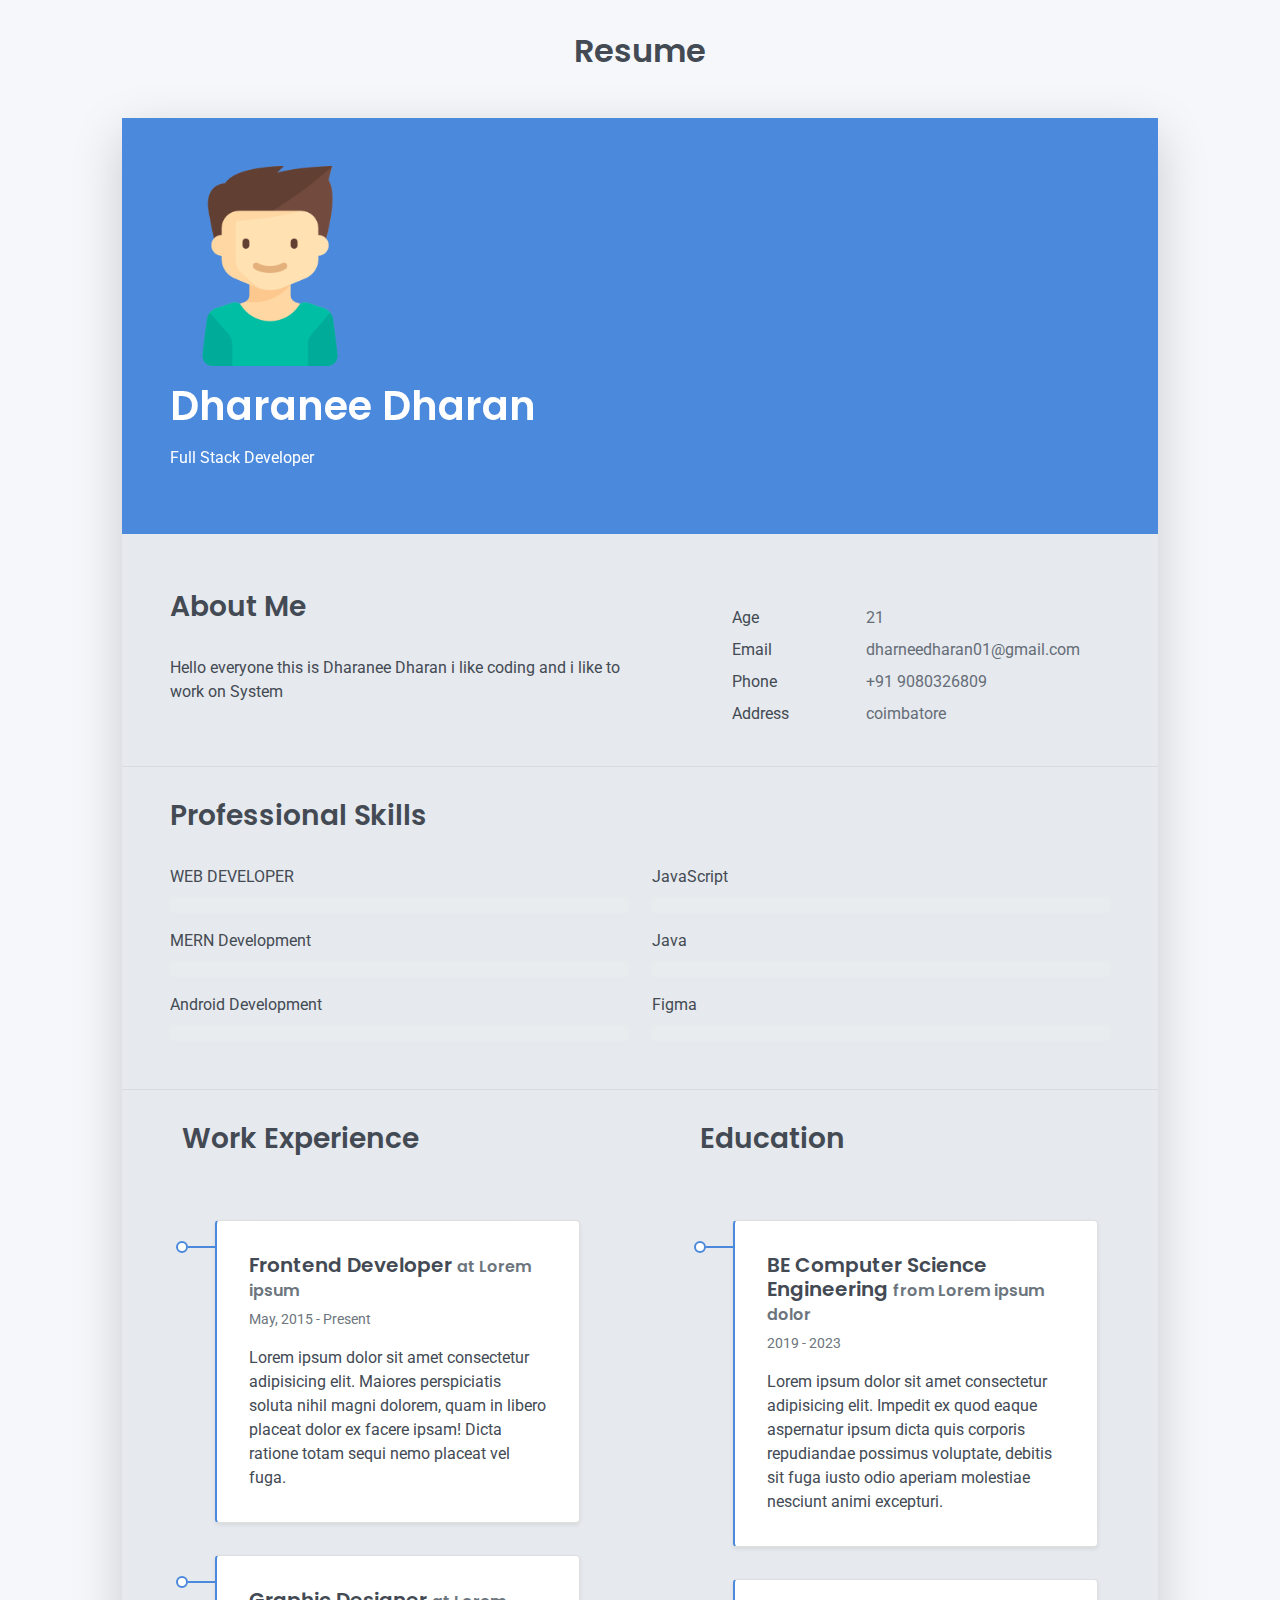
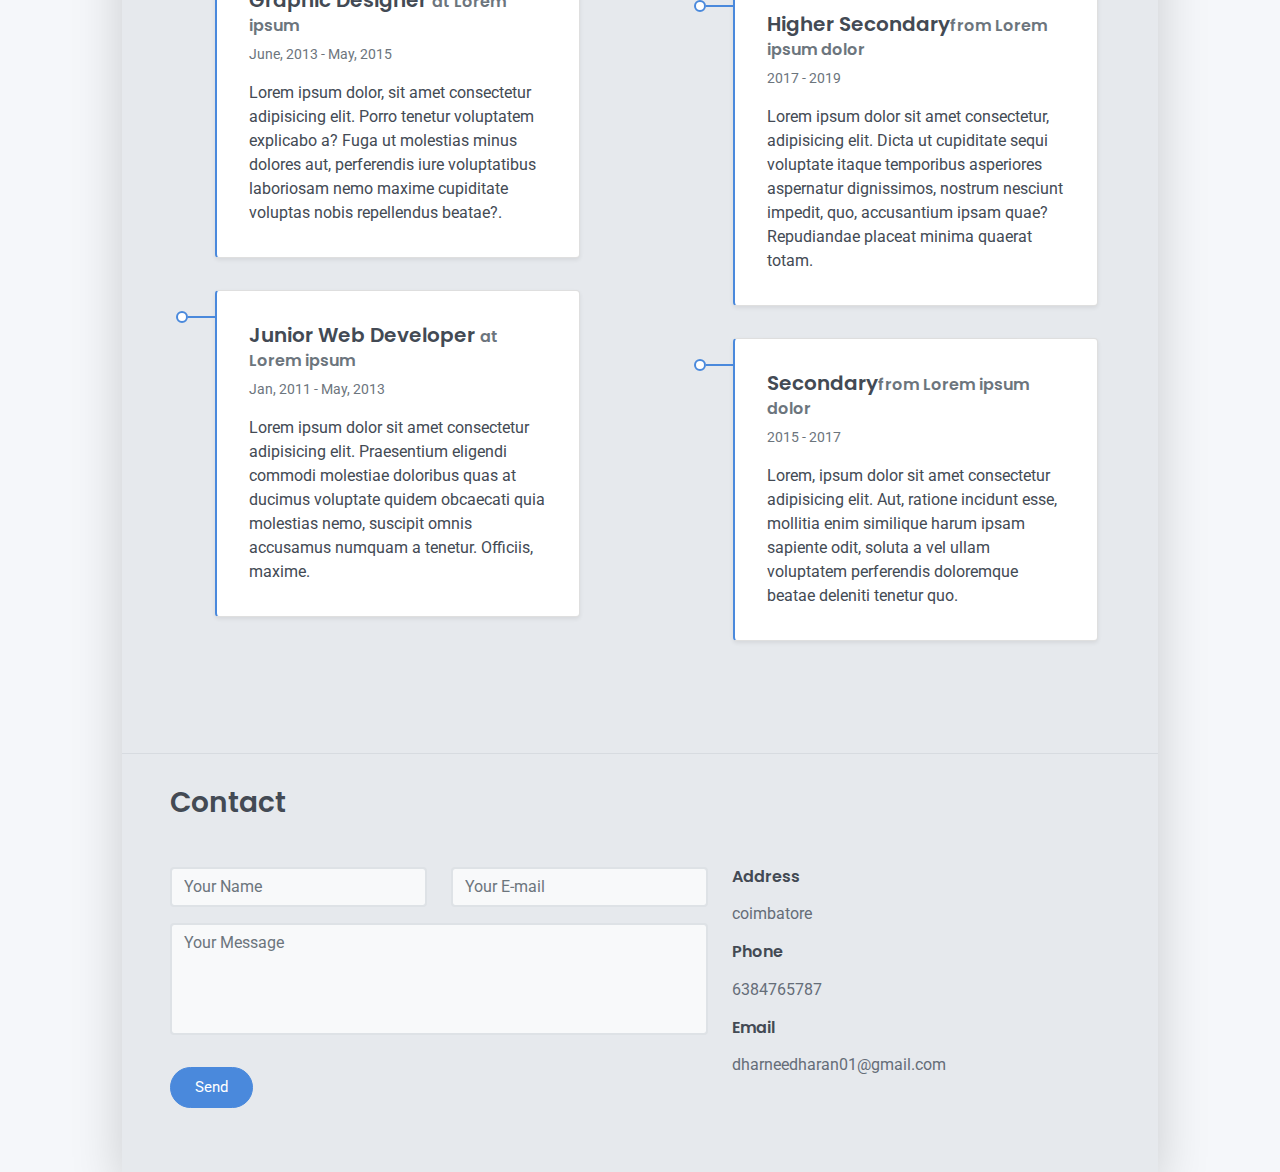
<file: Assignment/Team Member - 1 Dharanee Dharan/(Dharanee Dharan)-Assignment-1/index.html>
<!DOCTYPE html>
<html lang="en-US">

<head>
  <meta charset="UTF-8">
  <meta http-equiv="X-UA-Compatible" content="IE=edge">
  <meta name="viewport" content="width=device-width, initial-scale=1">
  <title>Resume</title>
  <link rel="preconnect" href="https://fonts.gstatic.com" crossorigin="crossorigin" />
  <link rel="preload" as="style"
    href="https://fonts.googleapis.com/css2?family=Poppins:wght@600&amp;family=Roboto:wght@300;400;500;700&amp;display=swap" />
  <link rel="stylesheet"
    href="https://fonts.googleapis.com/css2?family=Poppins:wght@600&amp;family=Roboto:wght@300;400;500;700&amp;display=swap"
    media="print" onload="this.media='all'" />
  <noscript>
    <link rel="stylesheet"
      href="https://fonts.googleapis.com/css2?family=Poppins:wght@600&amp;family=Roboto:wght@300;400;500;700&amp;display=swap" />
  </noscript>
  <link href="css/font-awesome/css/all.min.css?ver=1.2.0" rel="stylesheet">
  <link href="css/bootstrap.min.css?ver=1.2.0" rel="stylesheet">
  <link href="css/aos.css?ver=1.2.0" rel="stylesheet">
  <link href="css/main.css?ver=1.2.0" rel="stylesheet">
  <noscript>
    <style type="text/css">
      [data-aos] {
        opacity: 1 !important;
        transform: translate(0) scale(1) !important;
      }
    </style>
  </noscript>
</head>

<body id="top">
  <header class="d-print-none">
    <div class="container text-center text-lg-left">
      <div class="py-3 clearfix">
        <h2 class="text-center">Resume</h2>
      </div>
    </div>
  </header>
  <div class="page-content">
    <div class="container">
      <div class=" shadow-lg bg-light">
        <div class=" p-3 p-lg-4 text-white bg-primary">
          <div class="row">
            <div class="col-lg-4 col-md-5">
              <div class=""><img src="images/163801.jpg" width="200"
                  height="200" /></div>
            </div>
            <div class="col-lg-9 col-md-7 text-center text-md-start">
              <h2 class="h1 mt-2" data-aos="fade-left" data-aos-delay="0">Dharanee Dharan </h2>
              <p data-aos="fade-left" data-aos-delay="100">Full Stack Developer</p>
            </div>
          </div>
        </div>
        <div class="about-section pt-4 px-3 px-lg-4 mt-1">
          <div class="row">
            <div class="col-md-6">
              <h2 class="h3 mb-3">About Me</h2>
              <p>Hello everyone this is Dharanee Dharan i like coding and i like to work on System</p>
            </div>
            <div class="col-md-5 offset-md-1">
              <div class="row mt-2">
                <div class="col-sm-4">
                  <div class="pb-1">Age</div>
                </div>
                <div class="col-sm-8">
                  <div class="pb-1 text-secondary">21</div>
                </div>
                <div class="col-sm-4">
                  <div class="pb-1">Email</div>
                </div>
                <div class="col-sm-8">
                  <div class="pb-1 text-secondary">dharneedharan01@gmail.com</div>
                </div>
                <div class="col-sm-4">
                  <div class="pb-1">Phone</div>
                </div>
                <div class="col-sm-8">
                  <div class="pb-1 text-secondary">+91 9080326809</div>
                </div>
                <div class="col-sm-4">
                  <div class="pb-1">Address</div>
                </div>
                <div class="col-sm-8">
                  <div class="pb-1 text-secondary">coimbatore</div>
                </div>
              </div>
            </div>
          </div>
        </div>
        <hr class="d-print-none" />
        <div class="skills-section px-3 px-lg-4">
          <h2 class="h3 mb-3">Professional Skills</h2>
          <div class="row">
            <div class="col-md-6">
              <div class="mb-2"><span>WEB DEVELOPER</span>
                <div class="progress my-1">
                  <div class="progress-bar bg-primary" role="progressbar" data-aos="zoom-in-right" data-aos-delay="100"
                    data-aos-anchor=".skills-section" style="width: 90%" aria-valuenow="90" aria-valuemin="0"
                    aria-valuemax="100"></div>
                </div>
              </div>
              <div class="mb-2"><span>MERN Development</span>
                <div class="progress my-1">
                  <div class="progress-bar bg-primary" role="progressbar" data-aos="zoom-in-right" data-aos-delay="200"
                    data-aos-anchor=".skills-section" style="width: 85%" aria-valuenow="85" aria-valuemin="0"
                    aria-valuemax="100"></div>
                </div>
              </div>
              <div class="mb-2"><span>Android Development</span>
                <div class="progress my-1">
                  <div class="progress-bar bg-primary" role="progressbar" data-aos="zoom-in-right" data-aos-delay="300"
                    data-aos-anchor=".skills-section" style="width: 75%" aria-valuenow="75" aria-valuemin="0"
                    aria-valuemax="100"></div>
                </div>
              </div>
            </div>
            <div class="col-md-6">
              <div class="mb-2"><span>JavaScript</span>
                <div class="progress my-1">
                  <div class="progress-bar bg-primary" role="progressbar" data-aos="zoom-in-right" data-aos-delay="400"
                    data-aos-anchor=".skills-section" style="width: 80%" aria-valuenow="90" aria-valuemin="0"
                    aria-valuemax="100"></div>
                </div>
              </div>
              <div class="mb-2"><span>Java</span>
                <div class="progress my-1">
                  <div class="progress-bar bg-primary" role="progressbar" data-aos="zoom-in-right" data-aos-delay="500"
                    data-aos-anchor=".skills-section" style="width: 85%" aria-valuenow="85" aria-valuemin="0"
                    aria-valuemax="100"></div>
                </div>
              </div>
              <div class="mb-2"><span>Figma</span>
                <div class="progress my-1">
                  <div class="progress-bar bg-primary" role="progressbar" data-aos="zoom-in-right" data-aos-delay="600"
                    data-aos-anchor=".skills-section" style="width: 75%" aria-valuenow="75" aria-valuemin="0"
                    aria-valuemax="100"></div>
                </div>
              </div>
            </div>
          </div>
        </div>
        <hr class="d-print-none" />
        <div class="container">
          <div class="row">
            <div class="col-md-6">
              <div class="work-experience-section px-3 px-lg-4">
                <h2 class="h3 mb-4">Work Experience</h2>
                <div class="timeline">
                  <div class="timeline-card timeline-card-primary card shadow-sm">
                    <div class="card-body">
                      <div class="h5 mb-1">Frontend Developer <span class="text-muted h6">at Lorem ipsum</span></div>
                      <div class="text-muted text-small mb-2">May, 2015 - Present</div>
                      <div>Lorem ipsum dolor sit amet consectetur adipisicing elit. Maiores perspiciatis soluta nihil
                        magni dolorem, quam in libero placeat dolor ex facere ipsam! Dicta ratione totam sequi nemo
                        placeat vel fuga.</div>
                    </div>
                  </div>
                  <div class="timeline-card timeline-card-primary card shadow-sm">
                    <div class="card-body">
                      <div class="h5 mb-1">Graphic Designer <span class="text-muted h6">at Lorem ipsum</span></div>
                      <div class="text-muted text-small mb-2">June, 2013 - May, 2015</div>
                      <div>Lorem ipsum dolor, sit amet consectetur adipisicing elit. Porro tenetur voluptatem explicabo
                        a? Fuga ut molestias minus dolores aut, perferendis iure voluptatibus laboriosam nemo maxime
                        cupiditate voluptas nobis repellendus beatae?.</div>
                    </div>
                  </div>
                  <div class="timeline-card timeline-card-primary card shadow-sm">
                    <div class="card-body">
                      <div class="h5 mb-1">Junior Web Developer <span class="text-muted h6">at Lorem ipsum</span></div>
                      <div class="text-muted text-small mb-2">Jan, 2011 - May, 2013</div>
                      <div>Lorem ipsum dolor sit amet consectetur adipisicing elit. Praesentium eligendi commodi
                        molestiae doloribus quas at ducimus voluptate quidem obcaecati quia molestias nemo, suscipit
                        omnis accusamus numquam a tenetur. Officiis, maxime.</div>
                    </div>
                  </div>
                </div>
              </div>

            </div>
            <div class="col-md-6">
              <div class="education-section px-3 px-lg-4 pb-4">
                <h2 class="h3 mb-4">Education</h2>
                <div class="timeline">
                  <div class="timeline-card timeline-card-primary card shadow-sm">
                    <div class="card-body">
                      <div class="h5 mb-1">BE Computer Science Engineering <span class="text-muted h6">from Lorem ipsum
                          dolor</span></div>
                      <div class="text-muted text-small mb-2">2019 - 2023</div>
                      <div>Lorem ipsum dolor sit amet consectetur adipisicing elit. Impedit ex quod eaque aspernatur
                        ipsum dicta quis corporis repudiandae possimus voluptate, debitis sit fuga iusto odio aperiam
                        molestiae nesciunt animi excepturi.</div>
                    </div>
                  </div>
                  <div class="timeline-card timeline-card-primary card shadow-sm">
                    <div class="card-body">
                      <div class="h5 mb-1">Higher Secondary<span class="text-muted h6">from Lorem ipsum dolor</span>
                      </div>
                      <div class="text-muted text-small mb-2">2017 - 2019</div>
                      <div>Lorem ipsum dolor sit amet consectetur, adipisicing elit. Dicta ut cupiditate sequi voluptate
                        itaque temporibus asperiores aspernatur dignissimos, nostrum nesciunt impedit, quo, accusantium
                        ipsam quae? Repudiandae placeat minima quaerat totam.</div>
                    </div>
                  </div>
                  <div class="timeline-card timeline-card-primary card shadow-sm">
                    <div class="card-body">
                      <div class="h5 mb-1">Secondary<span class="text-muted h6">from Lorem ipsum dolor</span></div>
                      <div class="text-muted text-small mb-2">2015 - 2017</div>
                      <div>Lorem, ipsum dolor sit amet consectetur adipisicing elit. Aut, ratione incidunt esse,
                        mollitia enim similique harum ipsam sapiente odit, soluta a vel ullam voluptatem perferendis
                        doloremque beatae deleniti tenetur quo.</div>
                    </div>
                  </div>
                </div>
              </div>
            </div>
          </div>
        </div>
        <hr class="d-print-none" />
        <div class="contant-section px-3 px-lg-4 pb-4" id="contact">
          <h2 class="h3 text mb-3">Contact</h2>
          <div class="row">
            <div class="col-md-7 d-print-none">
              <div class="my-2">
                <form action="" method="POST">
                  <div class="row">
                    <div class="col-6">
                      <input class="form-control" type="text" id="name" name="name" placeholder="Your Name" required>
                    </div>
                    <div class="col-6">
                      <input class="form-control" type="email" id="email" name="_replyto" placeholder="Your E-mail"
                        required>
                    </div>
                  </div>
                  <div class="form-group my-2">
                    <textarea class="form-control" style="resize: none;" id="message" name="message" rows="4"
                      placeholder="Your Message" required></textarea>
                  </div>
                  <button class="btn btn-primary mt-2" type="submit">Send</button>
                </form>
              </div>
            </div>
            <div class="col">
              <div class="mt-2">
                <h3 class="h6">Address</h3>
                <div class="pb-2 text-secondary"> coimbatore</div>
                <h3 class="h6">Phone</h3>
                <div class="pb-2 text-secondary">6384765787</div>
                <h3 class="h6">Email</h3>
                <div class="pb-2 text-secondary">dharneedharan01@gmail.com</div>
              </div>
            </div>
          </div>
        </div>
      </div>
    </div>
  </div>
  <script src="scripts/bootstrap.bundle.min.js?ver=1.2.0"></script>
  <script src="scripts/aos.js?ver=1.2.0"></script>
  <script src="scripts/main.js?ver=1.2.0"></script>
</body>

</html>
</file>
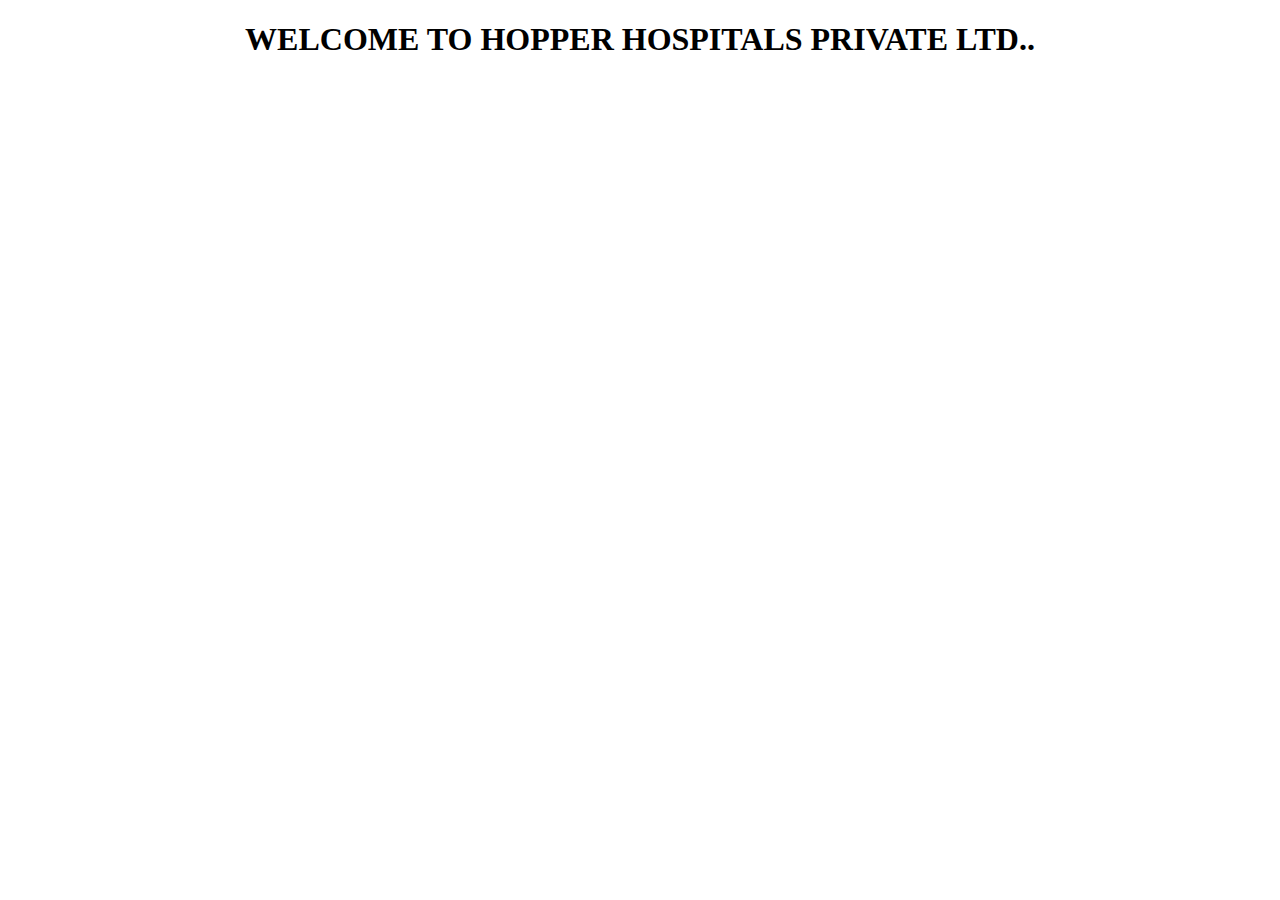
<file: ASSIGNMENTS/TEAM LEAD - AAKASH KUMAR J/ASSIGNMENT 3/5/index.html>
<!DOCTYPE html>
<html lang="en">
    <head>
        <title>Hopper Assitant</title>
    </head>
    <body>
        <center><h1>WELCOME TO HOPPER HOSPITALS PRIVATE LTD..</h1></center>
        <script>
            window.watsonAssistantChatOptions = {
              integrationID: "92fc2f0b-4b55-475b-831d-2b968ac974a8", // The ID of this integration.
              region: "au-syd", // The region your integration is hosted in.
              serviceInstanceID: "f234db3d-c9a8-447d-9cdb-48176911fe35", // The ID of your service instance.
              onLoad: function(instance) { instance.render(); }
            };
            setTimeout(function(){
              const t=document.createElement('script');
              t.src="https://web-chat.global.assistant.watson.appdomain.cloud/versions/" + (window.watsonAssistantChatOptions.clientVersion || 'latest') + "/WatsonAssistantChatEntry.js";
              document.head.appendChild(t);
            });
          </script>
    </body>
</html>
</file>
<file: Assignment/Team Member - 1 Dharanee Dharan/(Dharanee Dharan)-Assignment-1/css/main.css>
/* Buttons */
/* Inputs */
/* Timeline custom component */
.timeline {
  border-left: 2px solid #E6E9ED;
  padding: 1rem 0; }

.timeline-card {
  position: relative;
  margin-left: 31px;
  border-left: 2px solid;
  margin-bottom: 2rem; }

.timeline-card:last-child {
  margin-bottom: 1rem; }

.timeline-card:before {
  content: '';
  display: inline-block;
  position: absolute;
  background-color: #fff;
  border-radius: 10px;
  width: 12px;
  height: 12px;
  top: 20px;
  left: -41px;
  border: 2px solid;
  z-index: 2; }

.timeline-card:after {
  content: '';
  display: inline-block;
  position: absolute;
  background-color: currentColor;
  width: 29px;
  height: 2px;
  top: 25px;
  left: -29px;
  z-index: 1; }

.timeline-card-primary {
  border-left-color: #4A89DC; }

.timeline-card-primary:before {
  border-color: #4A89DC; }

.timeline-card-primary:after {
  background-color: #4A89DC; }

.timeline-card-success {
  border-left-color: #37BC9B; }

.timeline-card-success:before {
  border-color: #37BC9B; }

.timeline-card-success:after {
  background-color: #37BC9B; }

html {
  scroll-behavior: smooth; }

.site-title {
  font-size: 1.25rem;
  line-height: 2.5rem; }

.nav-link {
  padding: 0;
  font-size: 1.25rem;
  line-height: 2.5rem;
  color: rgba(0, 0, 0, 0.5); }

.nav-link:hover,
.nav-link:focus,
.active .nav-link {
  color: rgba(0, 0, 0, 0.8); }

.nav-item + .nav-item {
  margin-left: 1rem; }

.cover {
  border-radius: 10px; }

.cover-bg {
  background-color: #4A89DC;
  background-image: url("data:image/svg+xml,%3Csvg xmlns='http://www.w3.org/2000/svg' width='100' height='100' viewBox='0 0 100 100'%3E%3Cg fill-rule='evenodd'%3E%3Cg fill='%23ffffff' fill-opacity='0.12'%3E%3Cpath opacity='.5' d='M96 [base64] 0v-9h-9v9h9zm-10 0v-9h-9v9h9zm-10 0v-9h-9v9h9zm-10 0v-9h-9v9h9zm-10 0v-9h-9v9h9zm-10 0v-9h-9v9h9zm-10 0v-9h-9v9h9zm-10 0v-9h-9v9h9zm-9-10h9v-9h-9v9zm10 0h9v-9h-9v9zm10 0h9v-9h-9v9zm10 0h9v-9h-9v9zm10 0h9v-9h-9v9zm10 0h9v-9h-9v9zm10 0h9v-9h-9v9zm10 0h9v-9h-9v9zm9-10v-9h-9v9h9zm-10 0v-9h-9v9h9zm-10 0v-9h-9v9h9zm-10 0v-9h-9v9h9zm-10 0v-9h-9v9h9zm-10 0v-9h-9v9h9zm-10 0v-9h-9v9h9zm-10 0v-9h-9v9h9zm-9-10h9v-9h-9v9zm10 0h9v-9h-9v9zm10 0h9v-9h-9v9zm10 0h9v-9h-9v9zm10 0h9v-9h-9v9zm10 0h9v-9h-9v9zm10 0h9v-9h-9v9zm10 0h9v-9h-9v9zm9-10v-9h-9v9h9zm-10 0v-9h-9v9h9zm-10 0v-9h-9v9h9zm-10 0v-9h-9v9h9zm-10 0v-9h-9v9h9zm-10 0v-9h-9v9h9zm-10 0v-9h-9v9h9zm-10 0v-9h-9v9h9zm-9-10h9v-9h-9v9zm10 0h9v-9h-9v9zm10 0h9v-9h-9v9zm10 0h9v-9h-9v9zm10 0h9v-9h-9v9zm10 0h9v-9h-9v9zm10 0h9v-9h-9v9zm10 0h9v-9h-9v9zm9-10v-9h-9v9h9zm-10 0v-9h-9v9h9zm-10 0v-9h-9v9h9zm-10 0v-9h-9v9h9zm-10 0v-9h-9v9h9zm-10 0v-9h-9v9h9zm-10 0v-9h-9v9h9zm-10 0v-9h-9v9h9zm-9-10h9v-9h-9v9zm10 0h9v-9h-9v9zm10 0h9v-9h-9v9zm10 0h9v-9h-9v9zm10 0h9v-9h-9v9zm10 0h9v-9h-9v9zm10 0h9v-9h-9v9zm10 0h9v-9h-9v9z'/%3E%3Cpath d='M6 5V0H5v5H0v1h5v94h1V6h94V5H6z'/%3E%3C/g%3E%3C/g%3E%3C/svg%3E");
  border-radius: 10px 10px 0 0; }

.avatar {
  max-width: 216px;
  max-height: 216px;
  margin-top: 20px;
  text-align: center;
  margin-left: auto;
  margin-right: auto; }

.avatar img {
  /* Safari 6.0 - 9.0 */
  filter: grayscale(100%); }

footer a:not(.nav-link) {
  color: inherit;
  border-bottom: 1px dashed;
  text-decoration: none;
  cursor: pointer; }

@media (min-width: 48em) {
  .site-title {
    float: left; }
  .site-nav {
    float: right; }
  .avatar {
    margin-bottom: -80px;
    margin-left: 0; } }

@media print {
  body {
    background-color: #fff; }
  .container {
    width: auto;
    max-width: 100%;
    padding: 0; }
  .cover, .cover-bg {
    border-radius: 0; }
  .cover.shadow-lg {
    box-shadow: none !important; }
  .cover-bg {
    padding: 5rem !important;
    padding-bottom: 10px !important; }
  .avatar {
    margin-top: -10px; }
  .about-section {
    padding: 6.5rem 5rem 2rem !important; }
  .skills-section,
  .work-experience-section,
  .education-section,
  .contant-section {
    padding: 1.5rem 5rem 2rem !important; }
  .page-break {
    padding-top: 5rem;
    page-break-before: always; } }
</file>
